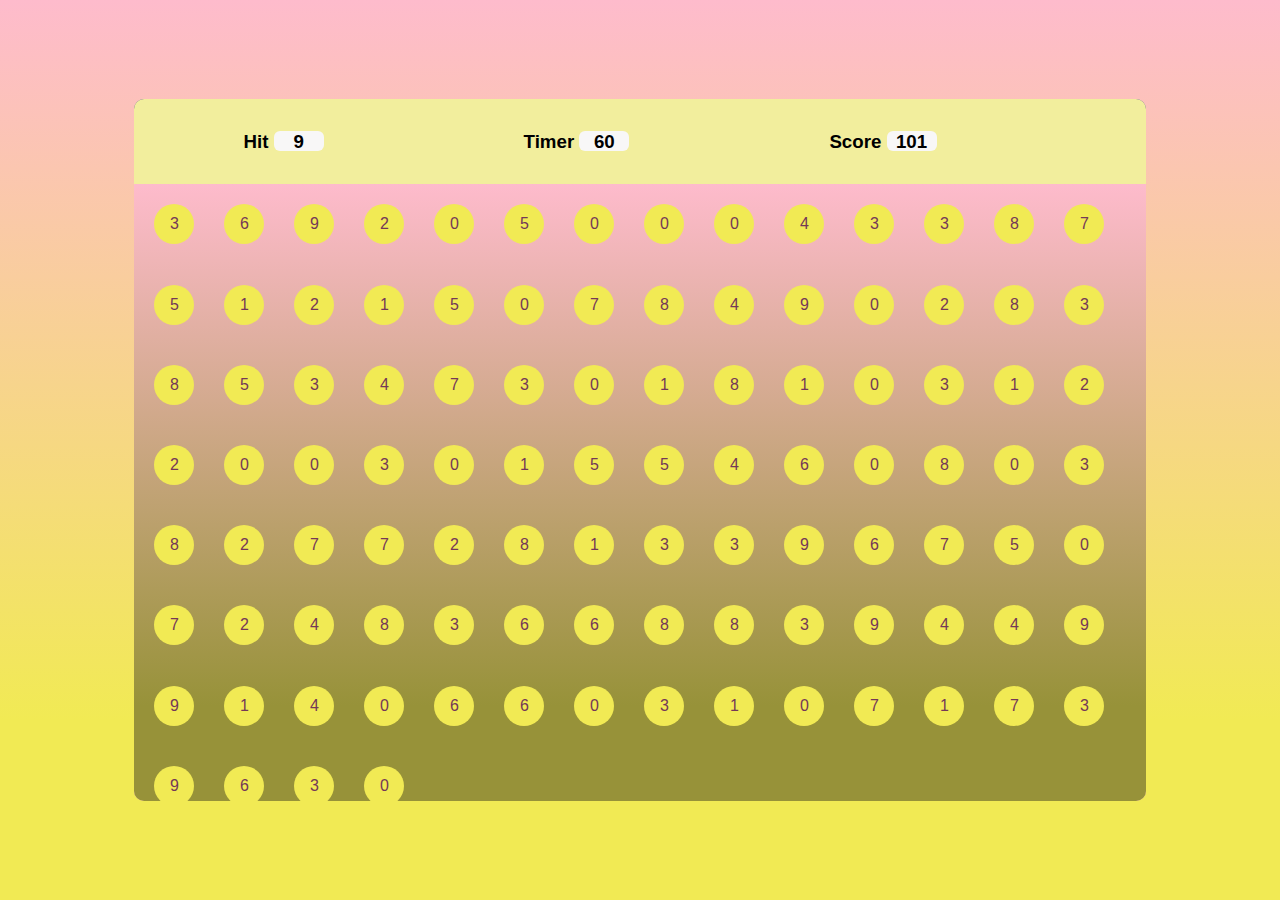
<file: index.html>
<!DOCTYPE html>
<html lang="en">
<head>
    <meta charset="UTF-8">
    <meta name="viewport" content="width=device-width, initial-scale=1.0">
    <title> Bubble Game </title>
    <link rel="stylesheet" href="style.css">
</head>
<body>
    <div class="bubble_box">
        <div class="ptop">
            <h3 > Hit 
                <div id = "hitVal" class="call">5
                </div> </h3><br/>
            <h3 > Timer
                <div id = "TimerValue" class="call">60
                </div> </h3><br/>
            <h3 > Score 
                <div class="call">101
                </div></h3> <br/>
        </div>
        <div class="pbtm">
        <div class="bubble_num"> 5</div>
        </div>
    </div>
    <script src="bubble.js"></script>
</body>
</html>
</file>
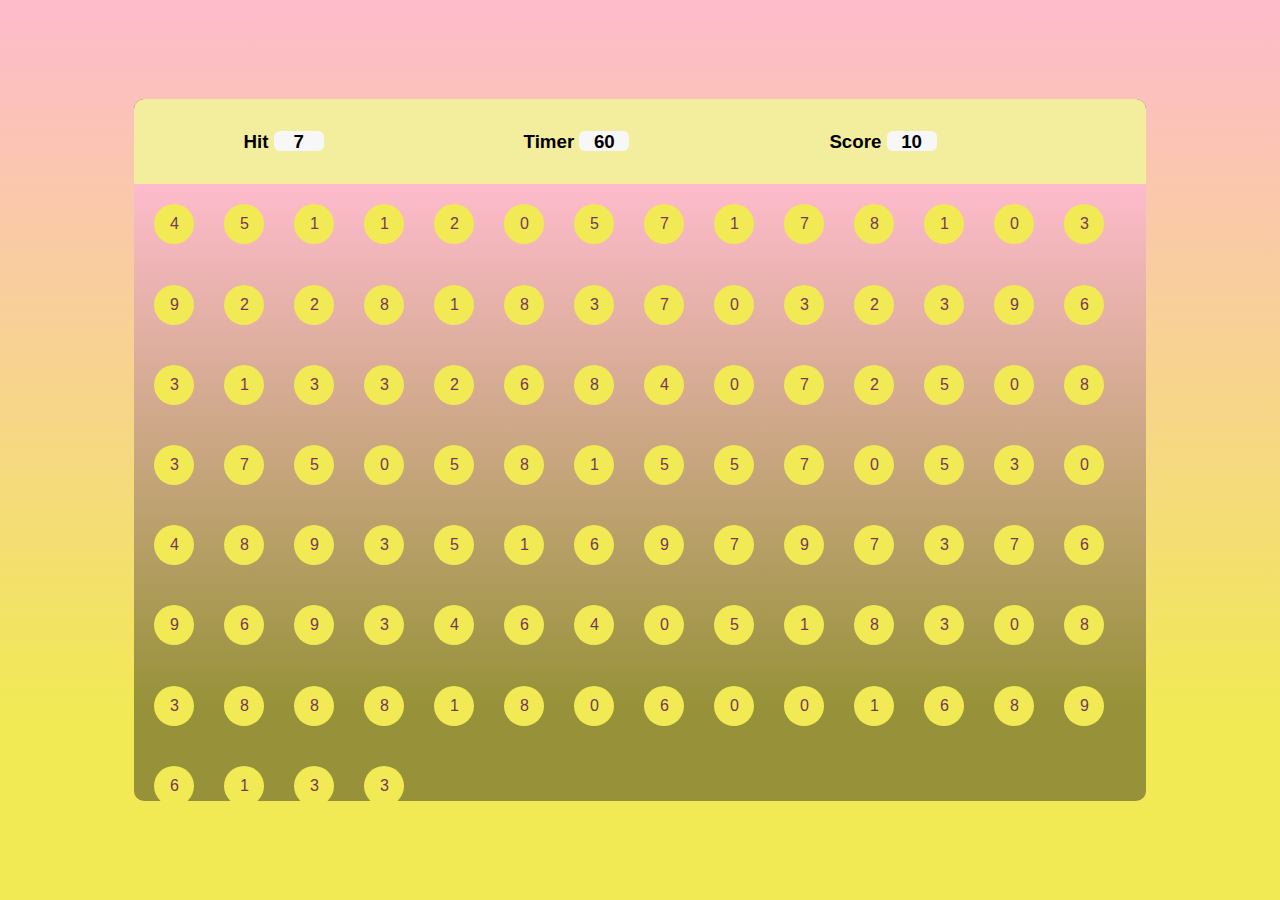
<file: Bubble Game/index.html>
<!DOCTYPE html>
<html lang="en">
<head>
    <meta charset="UTF-8">
    <meta name="viewport" content="width=device-width, initial-scale=1.0">
    <title> Bubble Game </title>
    <link rel="stylesheet" href="style.css">
</head>
<body>
    <div class="bubble_box">
        <div class="ptop">
            <h3 > Hit 
                <div id = "hitVal" class="call">5
                </div> </h3><br/>
            <h3 > Timer
                <div id = "TimerValue" class="call">60
                </div> </h3><br/>
            <h3 > Score 
                <div id = "score" class="call">101
                </div></h3> <br/>
        </div>
        <div class="pbtm">
        <div class="bubble_num"> 5</div>
        </div>
    </div>
    <script src="bubble.js"></script>
</body>
</html>
</file>
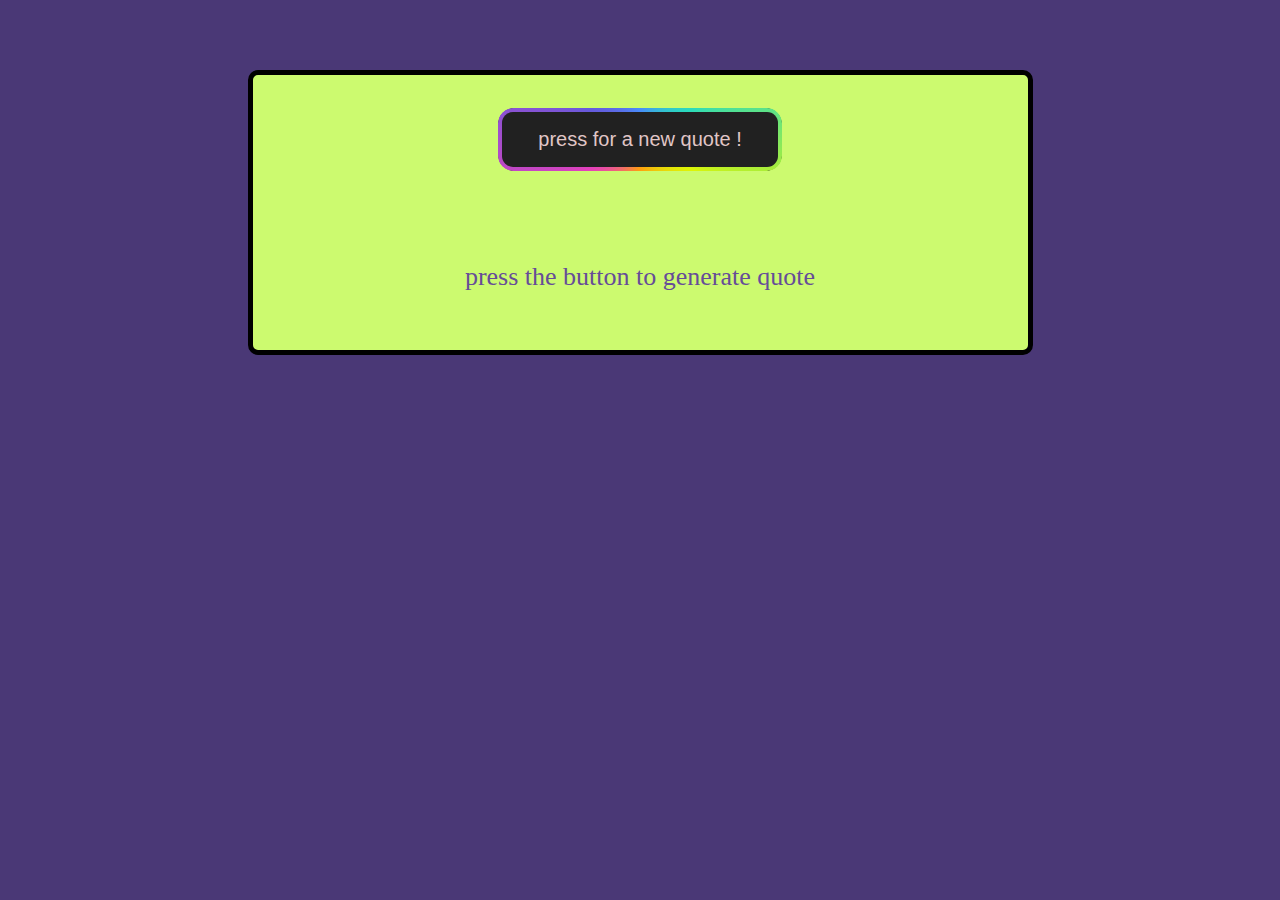
<file: RandQuote/index.html>
<!DOCTYPE html>
<html lang="en">
<head>
    <meta charset="UTF-8">
    <meta name="viewport" content="width=device-width, initial-scale=1.0">
    <title>Document</title>
    <link rel="stylesheet" href="style.css">
</head>
<body>
    <div id="container">
        <div class="quotebox">
        <button id="button">
            press for a new quote !
        </button>
    </div>
        <div id="output"> press the button to generate quote </div>
    </div>
    <script src="script.js" ></script>
</body>
</html>
</file>
<file: style.css>
html,body{
    font-family: sans-serif;
    display:flex;
    justify-content: center;
    align-items: center;
    height:100%;
    width:100%;
    background: -webkit-linear-gradient(90deg, #f1ea54 20%, #FEBBCC  100% );
}
.bubble_box{
    overflow: hidden;
    height: 78%;
    width: 80%; 
    border-radius: 10px;
    background: -webkit-linear-gradient(90deg, #FEBBCC 10%, #3c4a8f 100% );  
}
.ptop{
    display:flex;
    justify-content: center;
    align-items: center;
    gap: 100px;
    margin-top: -20px;;
    height: 15%;
    width: 100%;
    background-color: #F2EE9D;
}
.pbtm{
    display: flex;
    gap:10px;
    flex-wrap: wrap;
    height: 90%;
    width:100%; 
    padding: 10px;
    background: -webkit-linear-gradient(90deg, #979239 20%, #FEBBCC  100% );
}
.call{
    display: flex ;
    text-align: center; 
    display: inline-block;
    margin-top: 20px;
    height: 20px;
    width: 50px;
    background-color: rgb(248, 247, 247);
    border-radius: 6px;
}
.bubble_num{
    margin: 10px;
    display: flex;
    justify-content: center;
    align-items: center;
    color: rgb(116, 56, 87);
    height:40px;
    width:40px;
    background-color: #f1ea54 ;
    border-radius: 50%;
}
.bubble_num:hover{
    background-color:rgb(155, 115, 193);
}
</file>
<file: Bubble Game/style.css>
html,body{
    font-family: sans-serif;
    display:flex;
    justify-content: center;
    align-items: center;
    height:100%;
    width:100%;
    background: -webkit-linear-gradient(90deg, #f1ea54 20%, #FEBBCC  100% );
}
.bubble_box{
    overflow: hidden;
    height: 78%;
    width: 80%; 
    border-radius: 10px;
    background: -webkit-linear-gradient(90deg, #FEBBCC 10%, #3c4a8f 100% );  
}
.ptop{
    display:flex;
    justify-content: center;
    align-items: center;
    gap: 100px;
    margin-top: -20px;;
    height: 15%;
    width: 100%;
    background-color: #F2EE9D;
}
.pbtm{
    display: flex;
    gap:10px;
    flex-wrap: wrap;
    height: 90%;
    width:100%; 
    padding: 10px;
    background: -webkit-linear-gradient(90deg, #979239 20%, #FEBBCC  100% );
}
.call{
    display: flex ;
    text-align: center; 
    display: inline-block;
    margin-top: 20px;
    height: 20px;
    width: 50px;
    background-color: rgb(248, 247, 247);
    border-radius: 6px;
}
.bubble_num{
    margin: 10px;
    display: flex;
    justify-content: center;
    align-items: center;
    color: rgb(116, 56, 87);
    height:40px;
    width:40px;
    background-color: #f1ea54 ;
    border-radius: 50%;
}
.bubble_num:hover{
    background-color:rgb(155, 115, 193);
}
</file>
<file: RandQuote/style.css>
body{
    background-color: rgb(74, 56, 118);
    margin: 20px;
    padding: 50px;
}

#container{
    display: grid;
    justify-content: center;
    align-items: center;
    background-color: rgb(204, 250, 111);
    border: 5px solid black;
    height: 275px;
    width: 775px;
    margin: 0 auto;
    text-align: center;
    border-radius: 10px;
}

/* it'll show the output after clicking the button  */
#output{
    margin: 25px auto;
    font-size: 26px;
    color: rgb(102, 76, 152);
}
#button {
    --border-radius: 15px;
    --border-width: 4px;
    appearance: none;
    position: relative;
    padding: 1em 2em;
    border: 0;
    cursor: pointer;
    background-color: #212121;
    font-family: "Roboto", Arial, "Segoe UI", sans-serif;
    font-size: 20px;
    font-weight: 500;
    color: #e0c6c6;
    z-index: 2;
    border-radius: 17px;
   }
   
   #button::after {
    --m-i: linear-gradient(#000, #000);
    --m-o: content-box, padding-box;
    content: "";
    position: absolute;
    left: 0;
    top: 0;
    width: 100%;
    height: 100%;
    padding: var(--border-width);
    border-radius: var(--border-radius);
    background-image: conic-gradient(
           #488cfb,
           #29dbbc,
           #ddf505,
           #ff9f0e,
           #e440bb,
           #655adc,
           #488cfb
       );
    -webkit-mask-image: var(--m-i), var(--m-i);
    mask-image: var(--m-i), var(--m-i);
    -webkit-mask-origin: var(--m-o);
    mask-origin: var(--m-o);
    -webkit-mask-clip: var(--m-o);
    mask-composite: exclude;
    -webkit-mask-composite: destination-out;
    filter: hue-rotate(0);
    animation: rotate-hue linear 500ms infinite;
    animation-play-state: paused;
   }
   
   #button:hover::after {
    animation-play-state: running;
   }
   
   @keyframes rotate-hue {
    to {
     filter: hue-rotate(1turn);
    }
   }
   
   button,
   #button::after {
    box-sizing: border-box;
   }
   
   #button:active {
    --border-width: 5px;
   }
</file>
